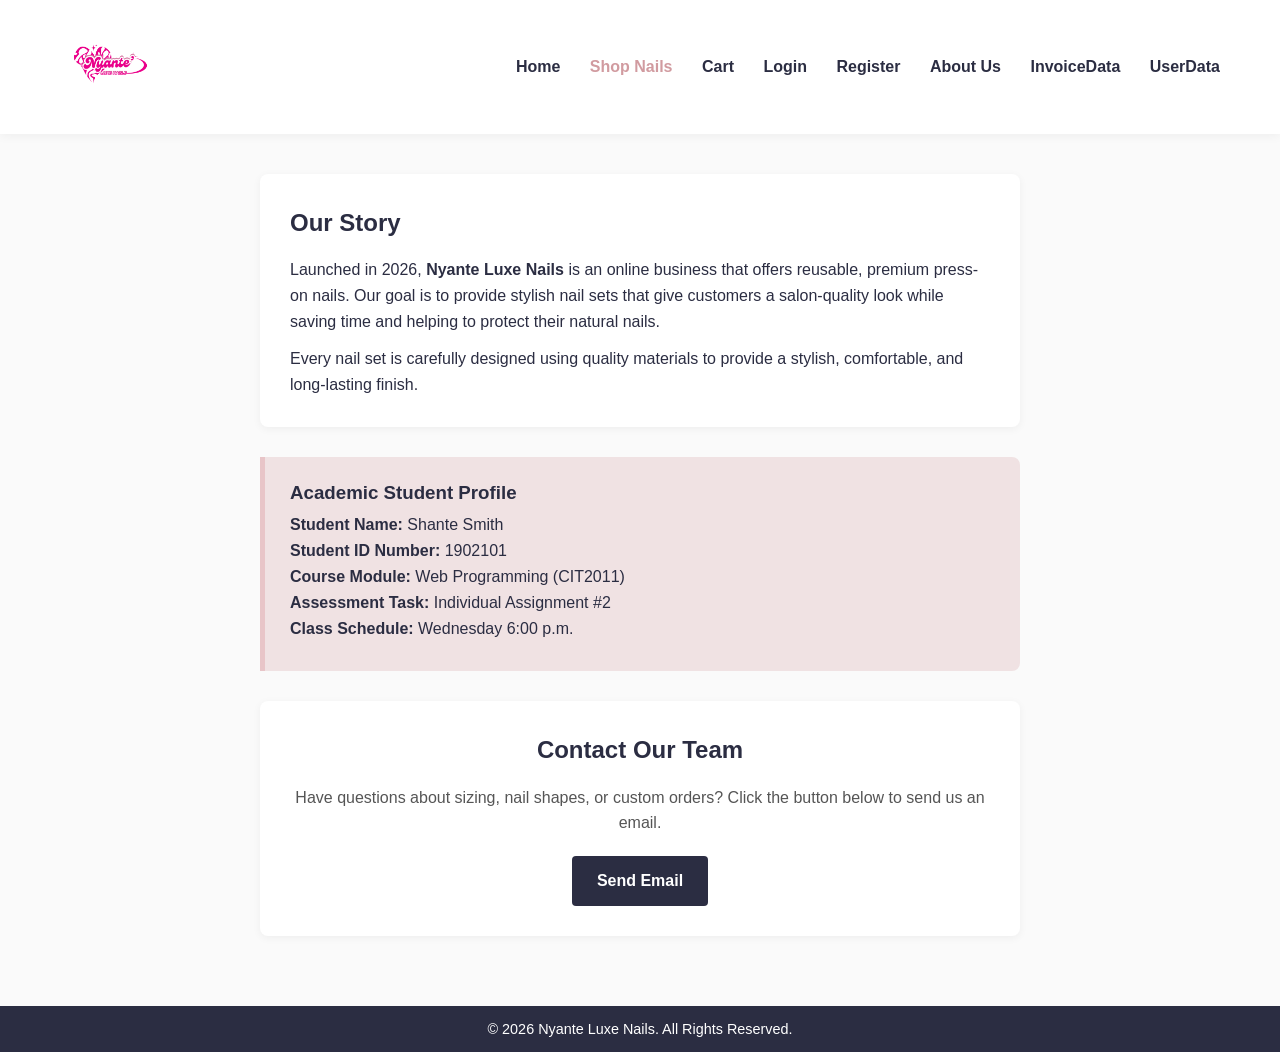
<file: about.html>
<!--
CIT2011 Group Project – Nyante Luxe Nails

Group Members:
- Shanté Smith      | ID: 1902101
- Romone Grant      | ID: 2405928
- Horace Bandoo     | ID: 2306043
- Bradley Adams     | ID: 2206964

File: about.html

Purpose:
This page provides information about Nyante Luxe Nails,
including the company's background, mission, products,
and other details to help customers learn more about
the business.
-->
<!DOCTYPE html>
<html lang="en">

<head>

    <!-- Basic webpage information -->
    <meta charset="UTF-8">
    <meta name="viewport" content="width=device-width, initial-scale=1.0">

    <!-- Page title -->
    <title>About Us | Nyante Luxe Nails</title>

    <!-- External CSS file -->
    <link rel="stylesheet" href="style.css">

</head>

<body>

    <!--  HEADER  -->
    <header>

        <div class="nav-container">

            <!-- Company logo -->
            <div class="logo-area">
                <a href="index.html">
                    <img src="images/Nyante Logo.png" alt="Nyante Luxe Nails Logo">
                </a>
            </div>

            <!-- Navigation menu -->
            <nav>
                <a href="index.html">Home</a>
                <a href="products.html" class="active">Shop Nails</a>
                <a href="cart.html">Cart</a>
                <a href="login.html">Login</a>
                <a href="registration.html">Register</a>
                <a href="about.html">About Us</a>
                <a href="invoicedata.html">InvoiceData</a>
                <a href="userdata.html">UserData</a>
            </nav>

        </div>

    </header>

    <!--MAIN CONTENT -->
    <main class="about-container">

        <!-- About the business -->
        <section class="story-section">

            <h2>Our Story</h2>

            <p style="margin-bottom: 12px;">
                Launched in 2026, <strong>Nyante Luxe Nails</strong> is an online business
                that offers reusable, premium press-on nails. Our goal is to provide
                stylish nail sets that give customers a salon-quality look while saving
                time and helping to protect their natural nails.
            </p>

            <p>
                Every nail set is carefully designed using quality materials to provide
                a stylish, comfortable, and long-lasting finish.
            </p>

        </section>

        <!-- Student information -->
        <section class="academic-card">

            <h3>Academic Student Profile</h3>

            <p style="margin: 8px 0;"><strong>Student Name:</strong> Shante Smith</p>

            <p style="margin: 8px 0;"><strong>Student ID Number:</strong> 1902101</p>

            <p style="margin: 8px 0;"><strong>Course Module:</strong> Web Programming (CIT2011)</p>

            <p style="margin: 8px 0;"><strong>Assessment Task:</strong> Individual Assignment #2</p>

            <p style="margin: 8px 0;"><strong>Class Schedule:</strong> Wednesday 6:00 p.m.</p>

        </section>

        <!-- Contact information -->
        <section class="story-section" style="text-align: center;">

            <h2>Contact Our Team</h2>

            <p style="margin-bottom: 20px; color: #555;">
                Have questions about sizing, nail shapes, or custom orders?
                Click the button below to send us an email.
            </p>

            <!-- Email link -->
            <a href="mailto:nyanteluxenails@gmail.com?subject=Nyante%20Luxe%20Nails%20Inquiry"
               class="contact-btn">
                Send Email
            </a>

        </section>

    </main>

    <!-- FOOTER  -->
    <footer>
        <p>&copy; 2026 Nyante Luxe Nails. All Rights Reserved.</p>
    </footer>

</body>

</html>
</file>
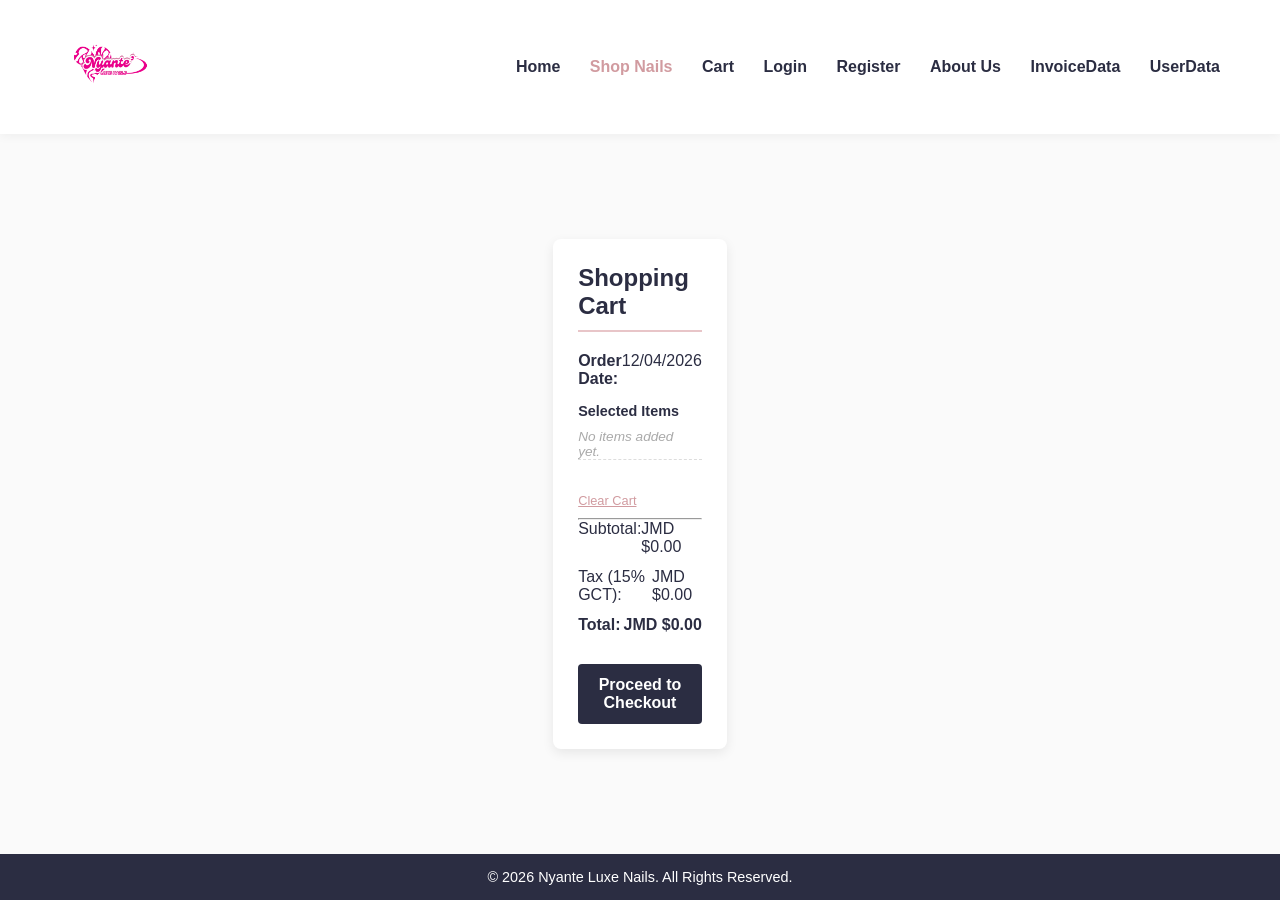
<file: cart.html>
<!-- CIT2011 Group Project – Nyante Luxe Nails

Group Members:
- Shanté Smith      | ID: 1902101
- Romone Grant      | ID: 2405928
- Horace Bandoo     | ID: 2306043
- Bradley Adams     | ID: 2206964

File: cart.html

Purpose:
This page displays the customer's shopping cart,
allowing users to review selected products, update
item quantities, remove items, view the order total,
and proceed to the checkout process.
-->
<!DOCTYPE html>
<html lang="en">

<head>
    <!-- Basic webpage information -->
    <meta charset="UTF-8">
    <meta name="viewport" content="width=device-width, initial-scale=1.0">

    <!-- Page title -->
    <title>Shop Collection | Nyante Luxe Nails</title>

    <!-- External CSS -->
    <link rel="stylesheet" href="style.css">
</head>

<body>

    <!-- HEADER  -->
    <header>

        <div class="nav-container">

            <!-- Company logo -->
            <div class="logo-area">
                <a href="index.html">
                    <img src="images/Nyante Logo.png" alt="Nyante Luxe Nails Logo">
                </a>
            </div>

            <!-- Navigation -->
            <nav>
                <a href="index.html">Home</a>
                <a href="products.html" class="active">Shop Nails</a>
                <a href="cart.html">Cart</a>
                <a href="login.html">Login</a>
                <a href="registration.html">Register</a>
                <a href="about.html">About Us</a>
                <a href="invoicedata.html">InvoiceData</a>
                <a href="userdata.html">UserData</a>
            </nav>

        </div>

    </header>
    <main class="products-container">

        <aside class="invoice-sidebar" style="max-width:700px; margin:auto;">

            <h2>Shopping Cart</h2>

            <div class="invoice-row">

                <span><strong>Order Date:</strong></span>

                <span id="invoice-date">--/--/----</span>

            </div>

            <p style="font-size:0.9rem;font-weight:bold;margin:15px 0 10px 0;">

                Selected Items

            </p>

            <div class="cart-items-list" id="cart-items-container">

                <div style="color:#999;font-style:italic;">

                    Your cart is empty.

                </div>

            </div>

            <br>

            <button class="clear-btn" onclick="clearCart()">

                Clear Cart

            </button>

            <hr>

            <div class="invoice-row">

                <span>Subtotal:</span>

                <span id="invoice-subtotal">JMD $0.00</span>

            </div>

            <div class="invoice-row">

                <span>Tax (15% GCT):</span>

                <span id="invoice-tax">JMD $0.00</span>

            </div>

            <div class="invoice-row">

                <strong>Total:</strong>

                <strong id="invoice-total">

                    JMD $0.00

                </strong>

            </div>

            <br>

            <button class="form-btn" onclick="sendOrderEmail()">

                Proceed to Checkout

            </button>

        </aside>

    </main>

    <!-- FOOTER -->

    <footer>

        <p>&copy; 2026 Nyante Luxe Nails. All Rights Reserved.</p>

    </footer>

    <script src="products.js"></script>

</body>

</html>
</file>
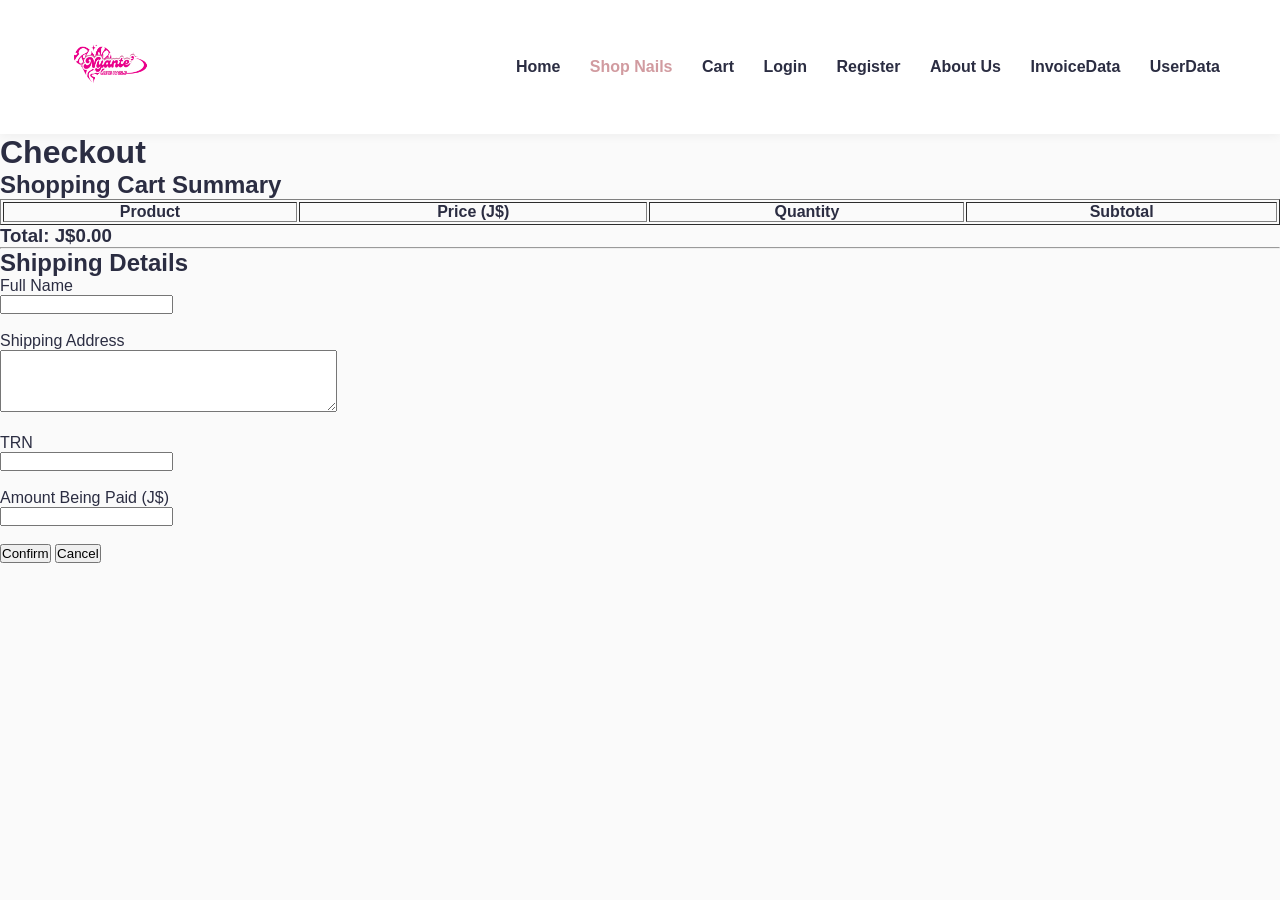
<file: checkout.html>
<!-- CIT2011 Group Project – Nyante Luxe Nails

Group Members:
- Shanté Smith      | ID: 1902101
- Romone Grant      | ID: 2405928
- Horace Bandoo     | ID: 2306043
- Bradley Adams     | ID: 2206964

File: checkout.html

Purpose:
This page allows customers to enter their billing and
shipping information, review their order details, and
confirm their purchase before generating the invoice.
-->
<!DOCTYPE html>
<html lang="en">

<head>
    <!-- Basic webpage information -->
    <meta charset="UTF-8">
    <meta name="viewport" content="width=device-width, initial-scale=1.0">

    <!-- Page title -->
    <title>Shop Collection | Nyante Luxe Nails</title>

    <!-- External CSS -->
    <link rel="stylesheet" href="style.css">
</head>

<body>

    <!-- HEADER  -->
    <header>

        <div class="nav-container">

            <!-- Company logo -->
            <div class="logo-area">
                <a href="index.html">
                    <img src="images/Nyante Logo.png" alt="Nyante Luxe Nails Logo">
                </a>
            </div>

            <!-- Navigation -->
            <nav>
                <a href="index.html">Home</a>
                <a href="products.html" class="active">Shop Nails</a>
                <a href="cart.html">Cart</a>
                <a href="login.html">Login</a>
                <a href="registration.html">Register</a>
                <a href="about.html">About Us</a>
                <a href="invoicedata.html">InvoiceData</a>
                <a href="userdata.html">UserData</a>
            </nav>

        </div>

    </header>
    <h1>Checkout</h1>

    <!-- Cart Summary -->
    <section>

        <h2>Shopping Cart Summary</h2>

        <table border="1" width="100%">

            <thead>

                <tr>
                    <th>Product</th>
                    <th>Price (J$)</th>
                    <th>Quantity</th>
                    <th>Subtotal</th>
                </tr>

            </thead>

            <tbody id="cartSummary">

            </tbody>

        </table>

        <h3>Total: J$<span id="totalCost">0.00</span></h3>

    </section>

    <hr>

    <!-- Shipping Information -->

    <section>

        <h2>Shipping Details</h2>

        <form id="checkoutForm">

            <label>Full Name</label><br>
            <input type="text" id="customerName" required><br><br>

            <label>Shipping Address</label><br>
            <textarea id="shippingAddress" rows="4" cols="40" required></textarea><br><br>

            <label>TRN</label><br>
            <input type="text" id="trn" required><br><br>

            <label>Amount Being Paid (J$)</label><br>
            <input type="number" id="amountPaid" required><br><br>

            <button type="button" onclick="confirmCheckout()">
                Confirm
            </button>

            <button type="button" onclick="cancelCheckout()">
                Cancel
            </button>

        </form>

    </section>

    <script src="checkout.js"></script>

</body>

</html>
</file>
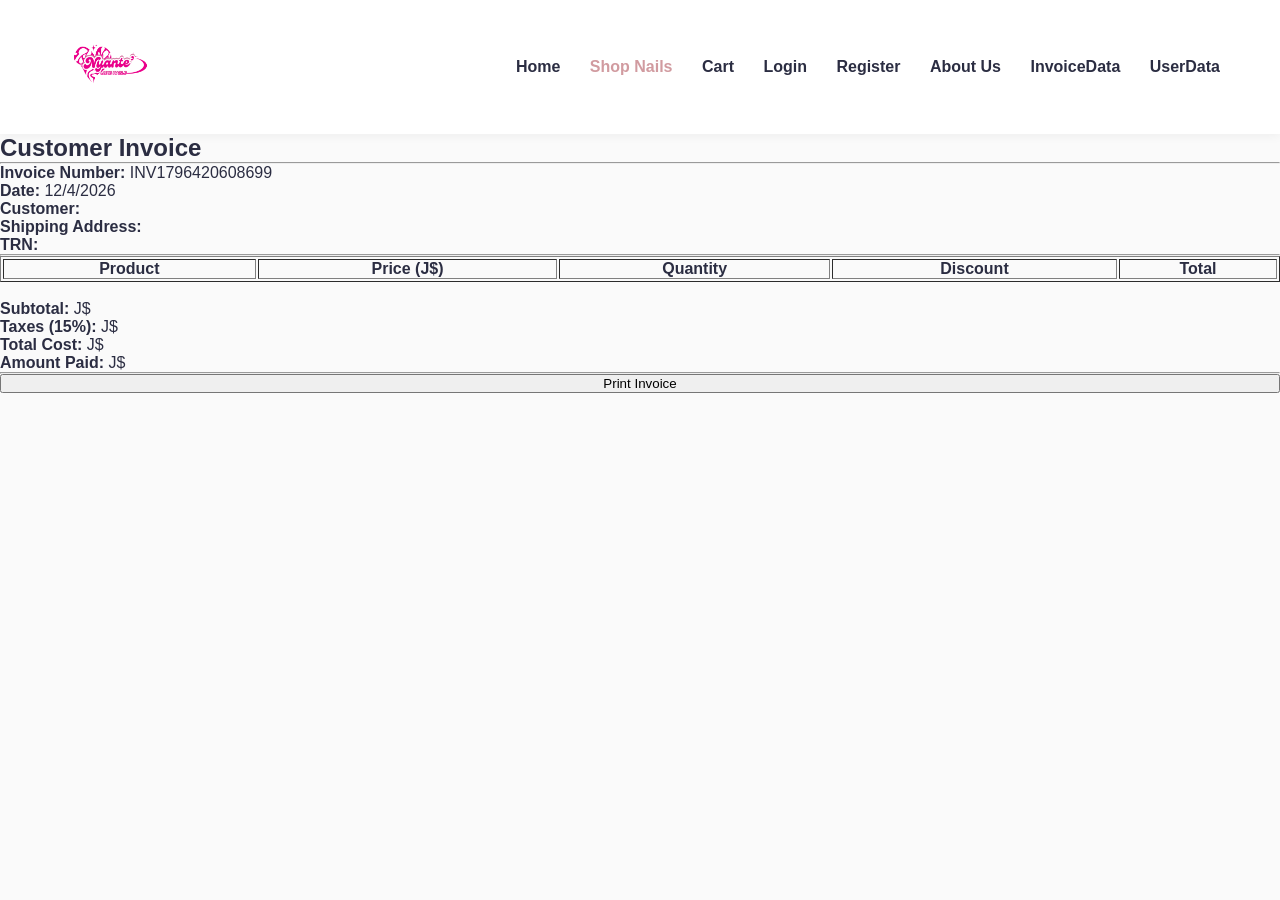
<file: invoice.html>
<!-- CIT2011 Group Project – Nyante Luxe Nails

Group Members:
- Shanté Smith      | ID: 1902101
- Romone Grant      | ID: 2405928
- Horace Bandoo     | ID: 2306043
- Bradley Adams     | ID: 2206964

File: invoice.html

Purpose:
This page displays the customer's invoice after a
successful purchase. It provides a summary of the
order, including purchased items, prices, taxes,
total amount, and customer information for record
keeping and confirmation.
-->
<!DOCTYPE html>
<html lang="en">

<head>
    <!-- Basic webpage information -->
    <meta charset="UTF-8">
    <meta name="viewport" content="width=device-width, initial-scale=1.0">

    <!-- Page title -->
    <title>Shop Collection | Nyante Luxe Nails</title>

    <!-- External CSS -->
    <link rel="stylesheet" href="style.css">
</head>

<body>

    <!-- HEADER  -->
    <header>

        <div class="nav-container">

            <!-- Company logo -->
            <div class="logo-area">
                <a href="index.html">
                    <img src="images/Nyante Logo.png" alt="Nyante Luxe Nails Logo">
                </a>
            </div>

            <!-- Navigation -->
            <nav>
                <a href="index.html">Home</a>
                <a href="products.html" class="active">Shop Nails</a>
                <a href="cart.html">Cart</a>
                <a href="login.html">Login</a>
                <a href="registration.html">Register</a>
                <a href="about.html">About Us</a>
                <a href="invoicedata.html">InvoiceData</a>
                <a href="userdata.html">UserData</a>

        </div>

    </header>
    <h2>Customer Invoice</h2>

    <hr>

    <p><strong>Invoice Number:</strong> <span id="invoiceNumber"></span></p>

    <p><strong>Date:</strong> <span id="invoiceDate"></span></p>

    <p><strong>Customer:</strong> <span id="customerName"></span></p>

    <p><strong>Shipping Address:</strong> <span id="shippingAddress"></span></p>

    <p><strong>TRN:</strong> <span id="trn"></span></p>

    <hr>

    <table border="1" width="100%">

        <thead>

            <tr>
                <th>Product</th>
                <th>Price (J$)</th>
                <th>Quantity</th>
                <th>Discount</th>
                <th>Total</th>
            </tr>

        </thead>

        <tbody id="invoiceItems">

        </tbody>

    </table>

    <br>

    <p><strong>Subtotal:</strong> J$<span id="subtotal"></span></p>

    <p><strong>Taxes (15%):</strong> J$<span id="tax"></span></p>

    <p><strong>Total Cost:</strong> J$<span id="totalCost"></span></p>

    <p><strong>Amount Paid:</strong> J$<span id="amountPaid"></span></p>

    <hr>

    <h3 id="message"></h3>

    <button onclick="window.print()">Print Invoice</button>
</body>
<script src="invoice.js"></script>

</html>
</file>
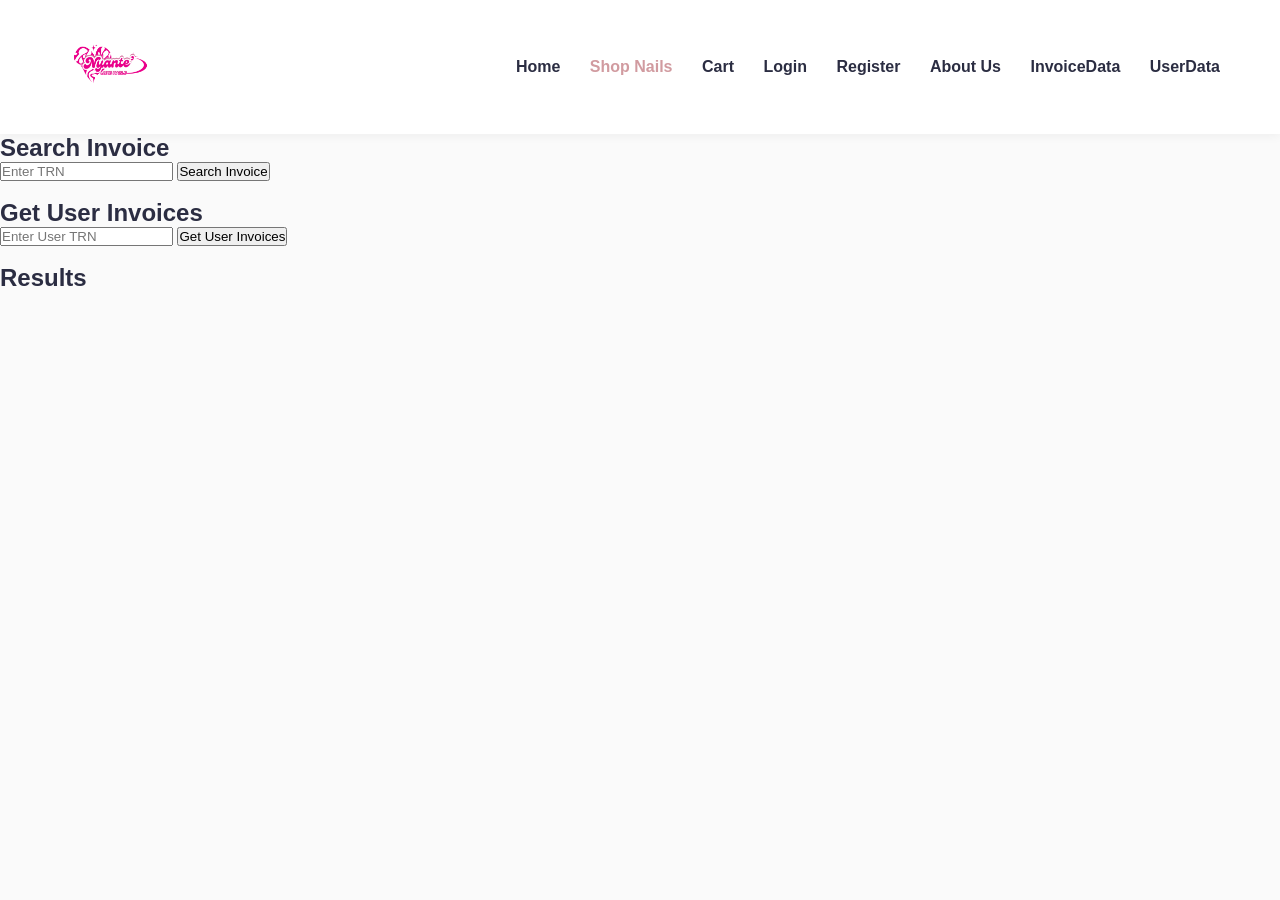
<file: invoicedata.html>
<!--
CIT2011 Group Project – Nyante Luxe Nails

Group Members:
- Shanté Smith      | ID: 1902101
- Romone Grant      | ID: 2405928
- Horace Bandoo     | ID: 2306043
- Bradley Adams     | ID: 2206964

File: invoicedata.html

Purpose:
This page allows users or administrators to search
for and view stored invoice records. It retrieves
invoice information from Local Storage and displays
the details of previous customer transactions.
-->
<!DOCTYPE html>
<html lang="en">

<head>

    <meta charset="UTF-8">

    <meta name="viewport"
          content="width=device-width, initial-scale=1.0">

    <title>Register | Nyante Luxe Nails</title>

    <link rel="stylesheet" href="style.css">

</head>

<body>

    <!-- HEADER -->

    <header>

        <div class="nav-container">

            <div class="logo-area">

                <a href="index.html">

                    <img src="images/Nyante Logo.png"
                         alt="Nyante Luxe Nails Logo">

                </a>

            </div>

            <nav>

                <a href="index.html">Home</a>
                <a href="products.html" class="active">Shop Nails</a>
                <a href="cart.html">Cart</a>
                <a href="login.html">Login</a>
                <a href="registration.html">Register</a>
                <a href="about.html">About Us</a>
                <a href="invoicedata.html">InvoiceData</a>
                <a href="userdata.html">UserData</a>
            </nav>

        </div>

    </header>
    <main>
        <h2>Search Invoice</h2>
        <input type="text" id="searchTRN" placeholder="Enter TRN">

        <button onclick="showInvoices()">
            Search Invoice
        </button>
        <br><br>
        <h2>Get User Invoices</h2>

        <input type="text" id="userTRN" placeholder="Enter User TRN">

        <button onclick="getUserInvoices()">
            Get User Invoices
        </button>

        <br><br>
        <h2>Results</h2>
        <div id="invoiceResults">

        </div>
    </main>
    <script src="invoicedata.js"></script>
</body>
</html>
</file>
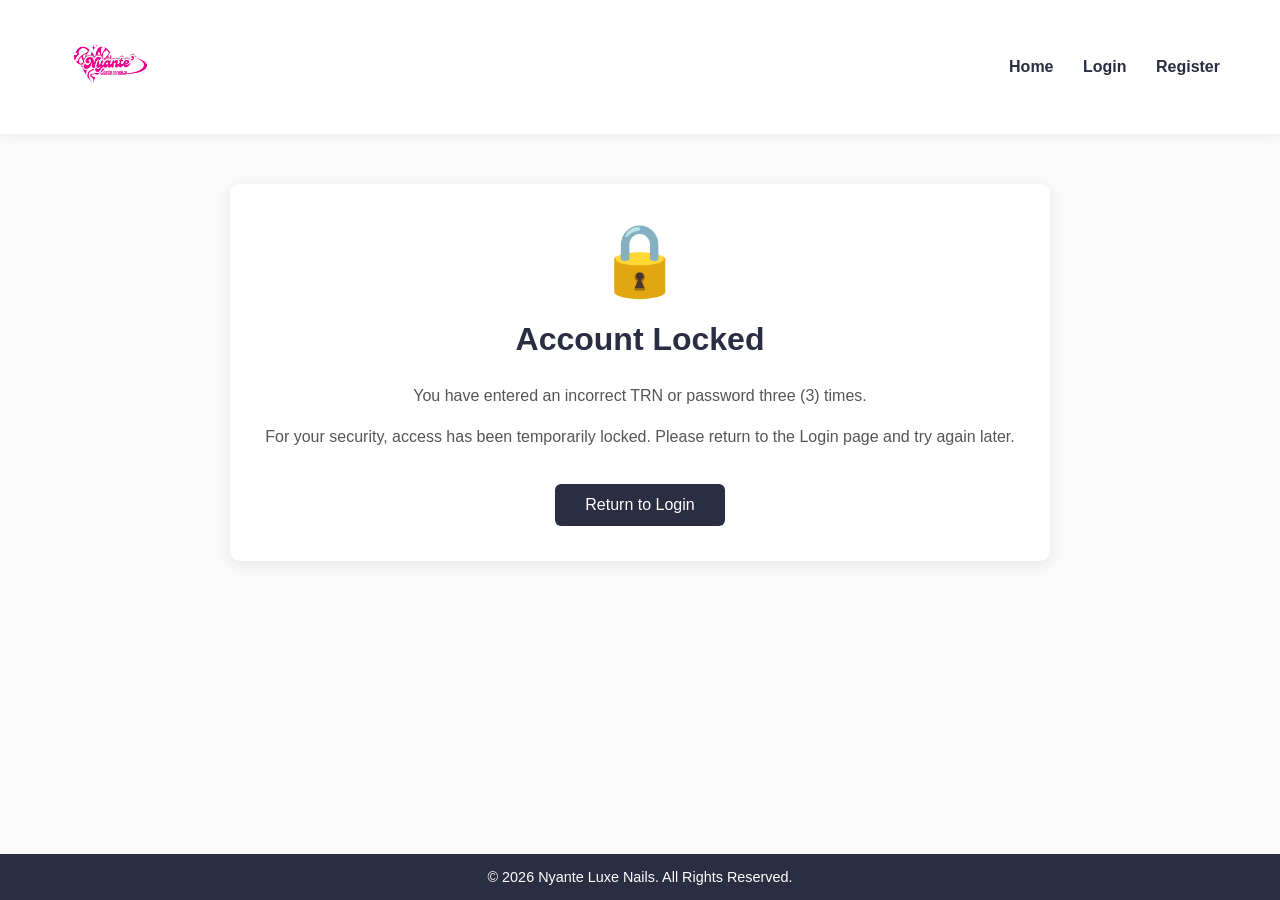
<file: locked.html>
<!--
CIT2011 Group Project – Nyante Luxe Nails

Group Members:
- Shanté Smith      | ID: 1902101
- Romone Grant      | ID: 2405928
- Horace Bandoo     | ID: 2306043
- Bradley Adams     | ID: 2206964

File: locked.html

Purpose:
This page informs users that their account has been
temporarily locked after multiple unsuccessful login
attempts. It helps protect user accounts by preventing
unauthorized access.
-->
<!DOCTYPE html>
<html lang="en">
<head>
    <meta charset="UTF-8">
    <meta name="viewport" content="width=device-width, initial-scale=1.0">
    <title>Account Locked | Nyante Luxe Nails</title>
    <link rel="stylesheet" href="style.css">
</head>

<body>

<header>

<div class="nav-container">

<div class="logo-area">
<a href="index.html">
<img src="images/Nyante Logo.png" alt="Nyante Luxe Nails Logo">
</a>
</div>

<nav>
<a href="index.html">Home</a>
<a href="login.html">Login</a>
<a href="registration.html">Register</a>
</nav>

</div>

</header>

<main class="locked-container">

<div class="locked-icon">
🔒
</div>

<h1>Account Locked</h1>

<p>
You have entered an incorrect TRN or password three (3) times.
</p>

<p>
For your security, access has been temporarily locked.
Please return to the Login page and try again later.
</p>

<a href="login.html" class="locked-btn">
Return to Login
</a>

</main>

<footer>
<p>&copy; 2026 Nyante Luxe Nails. All Rights Reserved.</p>
</footer>

</body>
</html>
</file>
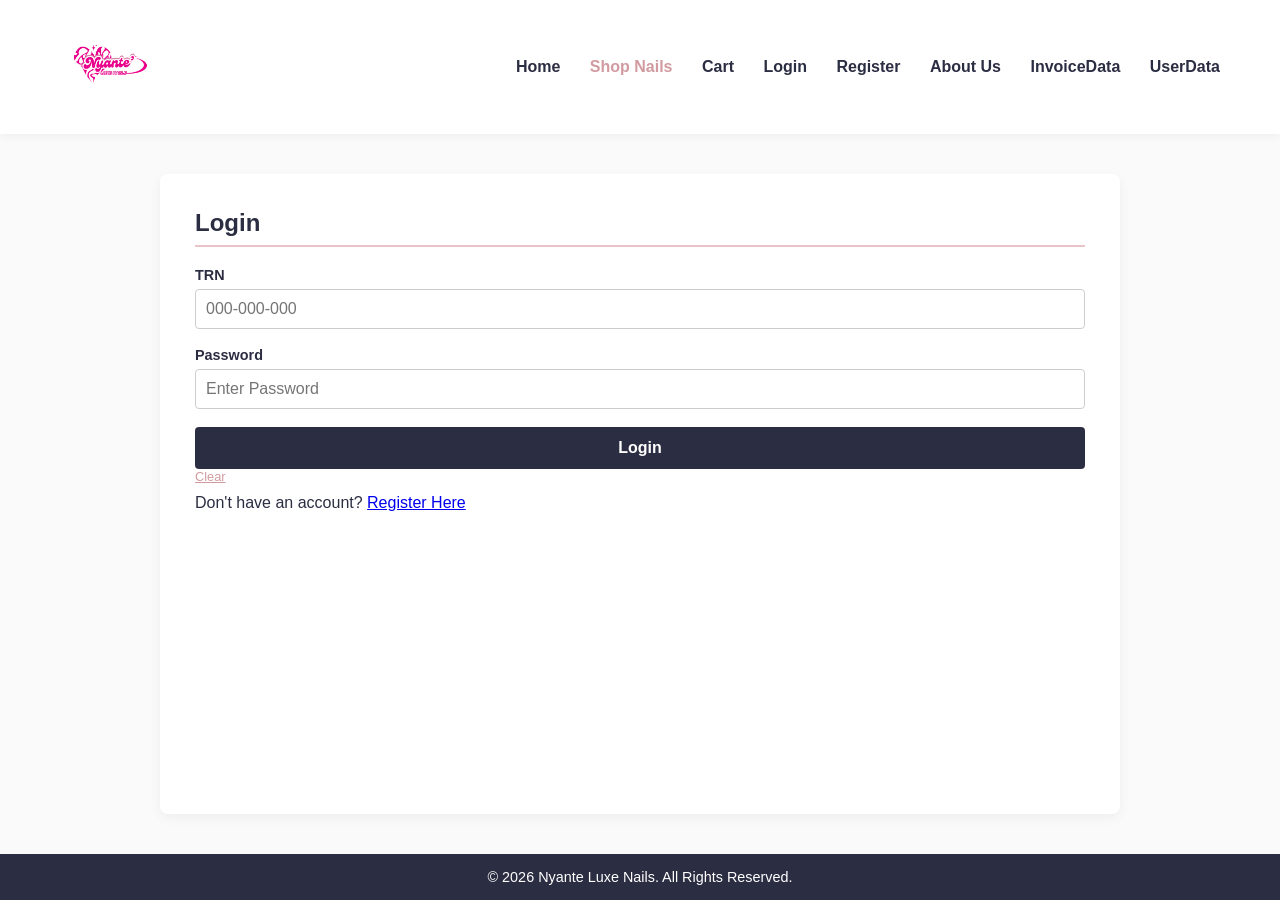
<file: login.html>
<!--
CIT2011 Group Project – Nyante Luxe Nails

Group Members:
- Shanté Smith      | ID: 1902101
- Romone Grant      | ID: 2405928
- Horace Bandoo     | ID: 2306043
- Bradley Adams     | ID: 2206964

File: login.html

Purpose:
This page allows registered users to log in to the
Nyante Luxe Nails website by entering their credentials.
It validates user information, grants access to the
website upon successful authentication, and restricts
access after multiple unsuccessful login attempts.
-->
<!DOCTYPE html>
<html lang="en">

<head>

    <meta charset="UTF-8">

    <meta name="viewport"
          content="width=device-width, initial-scale=1.0">

    <title>Login | Nyante Luxe Nails</title>

    <link rel="stylesheet" href="style.css">

</head>

<body>

    <!-- HEADER -->
    <header>

        <div class="nav-container">

            <div class="logo-area">

                <a href="index.html">

                    <img src="images/Nyante Logo.png"
                         alt="Nyante Luxe Nails Logo">

                </a>

            </div>

            <nav>

               <a href="index.html">Home</a>
                <a href="products.html" class="active">Shop Nails</a>
                <a href="cart.html">Cart</a>
                <a href="login.html">Login</a>
                <a href="registration.html">Register</a>
                <a href="about.html">About Us</a>
                <a href="invoicedata.html">InvoiceData</a>
                <a href="userdata.html">UserData</a>
            </nav>

        </div>

    </header>

    <!-- LOGIN FORM -->

    <main class="auth-container">

        <div class="auth-box">

            <h2>Login</h2>

            <p id="login-message"></p>

            <form id="login-form"
                  onsubmit="loginUser(event)">

                <div class="form-group">

                    <label for="login-trn">
                        TRN
                    </label>

                    <input
                        type="text"
                        id="login-trn"
                        placeholder="000-000-000"
                        maxlength="11"
                        pattern="[0-9]{3}-[0-9]{3}-[0-9]{3}"
                        required>

                </div>

                <div class="form-group">

                    <label for="login-password">
                        Password
                    </label>

                    <input
                        type="password"
                        id="login-password"
                        placeholder="Enter Password"
                        required>

                </div>

                <button
                    type="submit"
                    class="form-btn">

                    Login

                </button>

                <button
                    type="reset"
                    class="clear-btn">

                    Clear

                </button>

            </form>

            <p class="switch-page">

                Don't have an account?

                <a href="registration.html">

                    Register Here

                </a>

            </p>

        </div>

    </main>

    <!-- FOOTER -->

    <footer>

        <p>

            &copy; 2026 Nyante Luxe Nails.
            All Rights Reserved.

        </p>

    </footer>

    <script src="auth.js"></script>

</body>

</html>
</file>
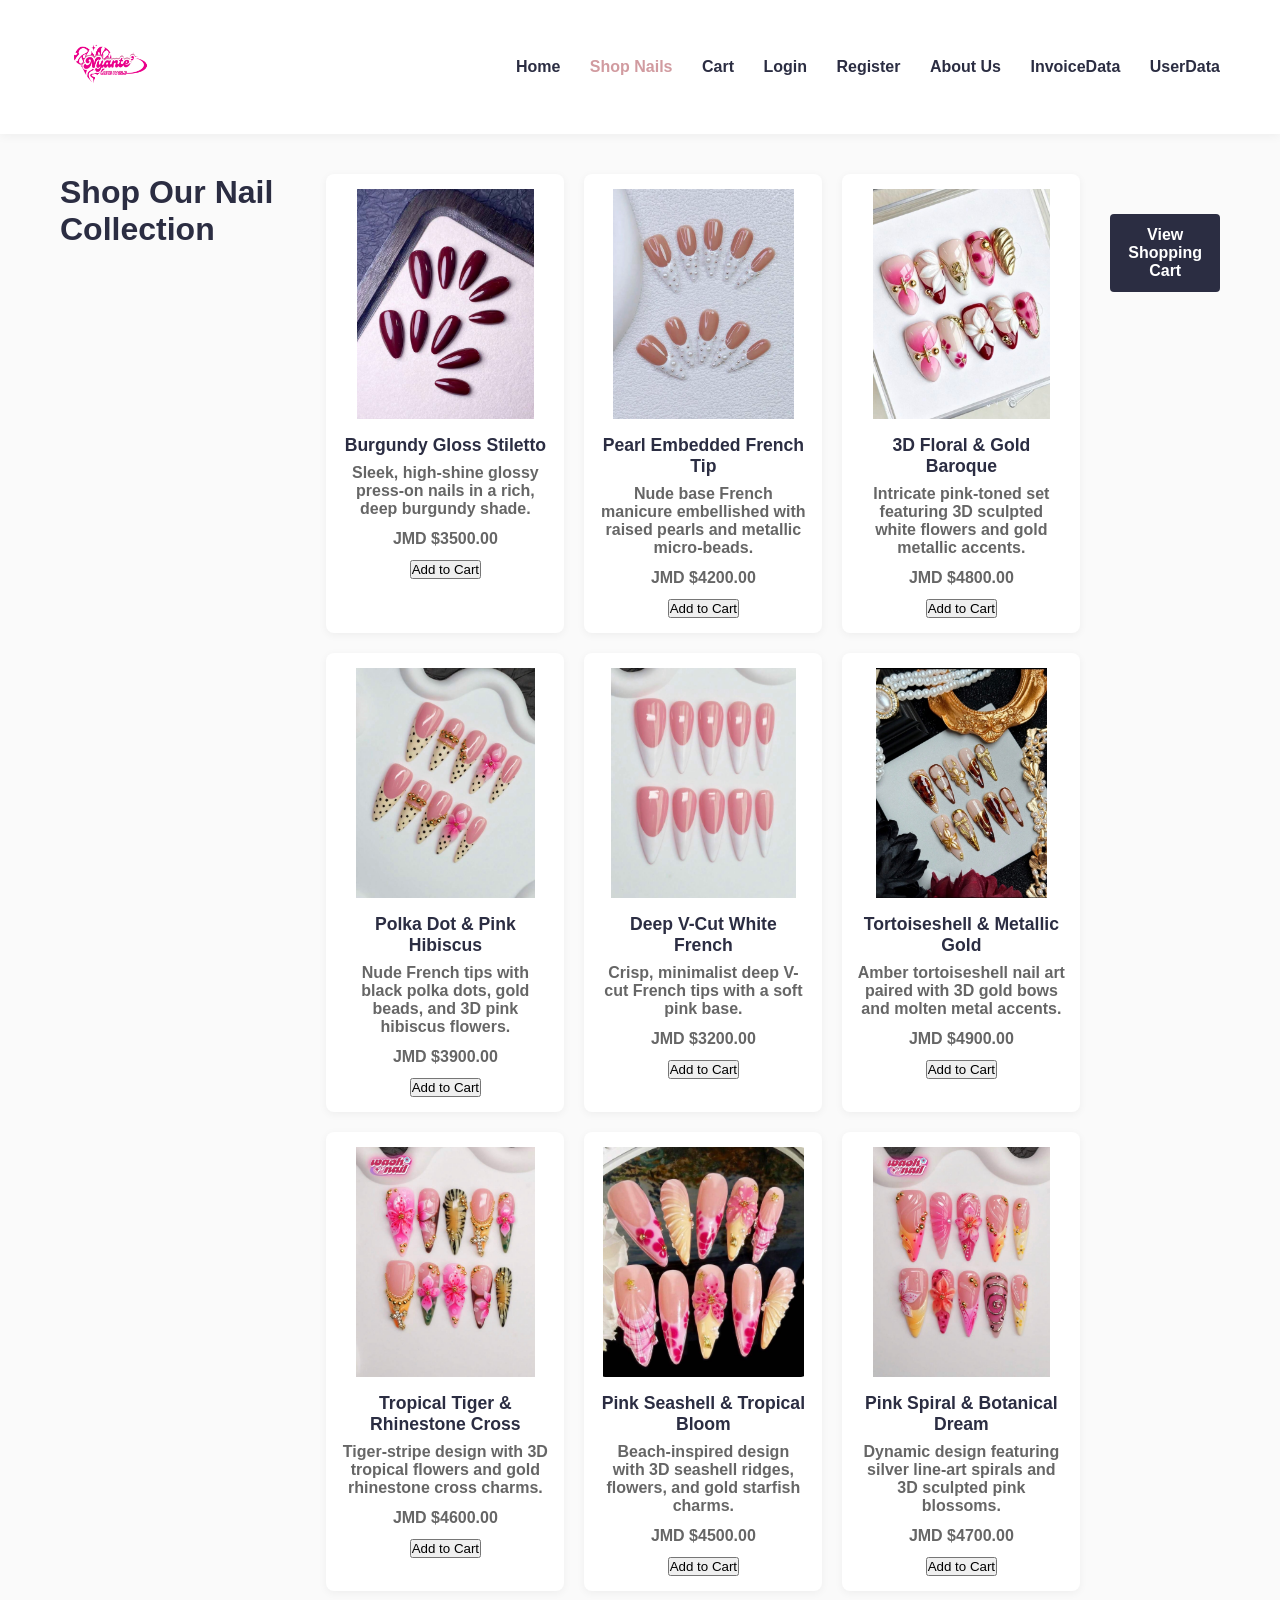
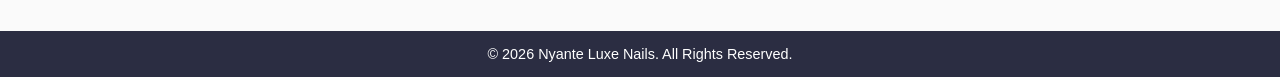
<file: products.html>
<!--
CIT2011 Group Project – Nyante Luxe Nails

Group Members:
- Shanté Smith      | ID: 1902101
- Romone Grant      | ID: 2405928
- Horace Bandoo     | ID: 2306043
- Bradley Adams     | ID: 2206964

File: products.html

Purpose:
This page displays the products available for purchase
at Nyante Luxe Nails. It allows customers to browse the
product catalogue, view product details, and add items
to their shopping cart.

-->
<!DOCTYPE html>
<html lang="en">

<head>
    <!-- Basic webpage information -->
    <meta charset="UTF-8">
    <meta name="viewport" content="width=device-width, initial-scale=1.0">

    <!-- Page title -->
    <title>Shop Collection | Nyante Luxe Nails</title>

    <!-- External CSS -->
    <link rel="stylesheet" href="style.css">
</head>

<body>

    <!-- HEADER  -->
    <header>

        <div class="nav-container">

            <!-- Company logo -->
            <div class="logo-area">
                <a href="index.html">
                    <img src="images/Nyante Logo.png" alt="Nyante Luxe Nails Logo">
                </a>
            </div>

            <!-- Navigation -->
            <nav>
                <a href="index.html">Home</a>
                <a href="products.html" class="active">Shop Nails</a>
                <a href="cart.html">Cart</a>
                <a href="login.html">Login</a>
                <a href="registration.html">Register</a>
                <a href="about.html">About Us</a>
                <a href="invoicedata.html">InvoiceData</a>
                <a href="userdata.html">UserData</a>
            </nav>

        </div>

    </header>

    <!-- MAIN CONTENT  -->
     <main class="products-container">

        <h1>Shop Our Nail Collection</h1>

        <!-- Products generated by JavaScript -->
        <section class="product-grid" id="product-grid">

        </section>

        <div style="text-align:center; margin-top:40px;">

            <a href="cart.html">

                <button class="form-btn">
                    View Shopping Cart
                </button>

            </a>

        </div>

    </main>

    <!-- FOOTER -->

    <footer>

        <p>&copy; 2026 Nyante Luxe Nails. All Rights Reserved.</p>

    </footer>

    <script src="products.js"></script>

</body>

</html>
</file>
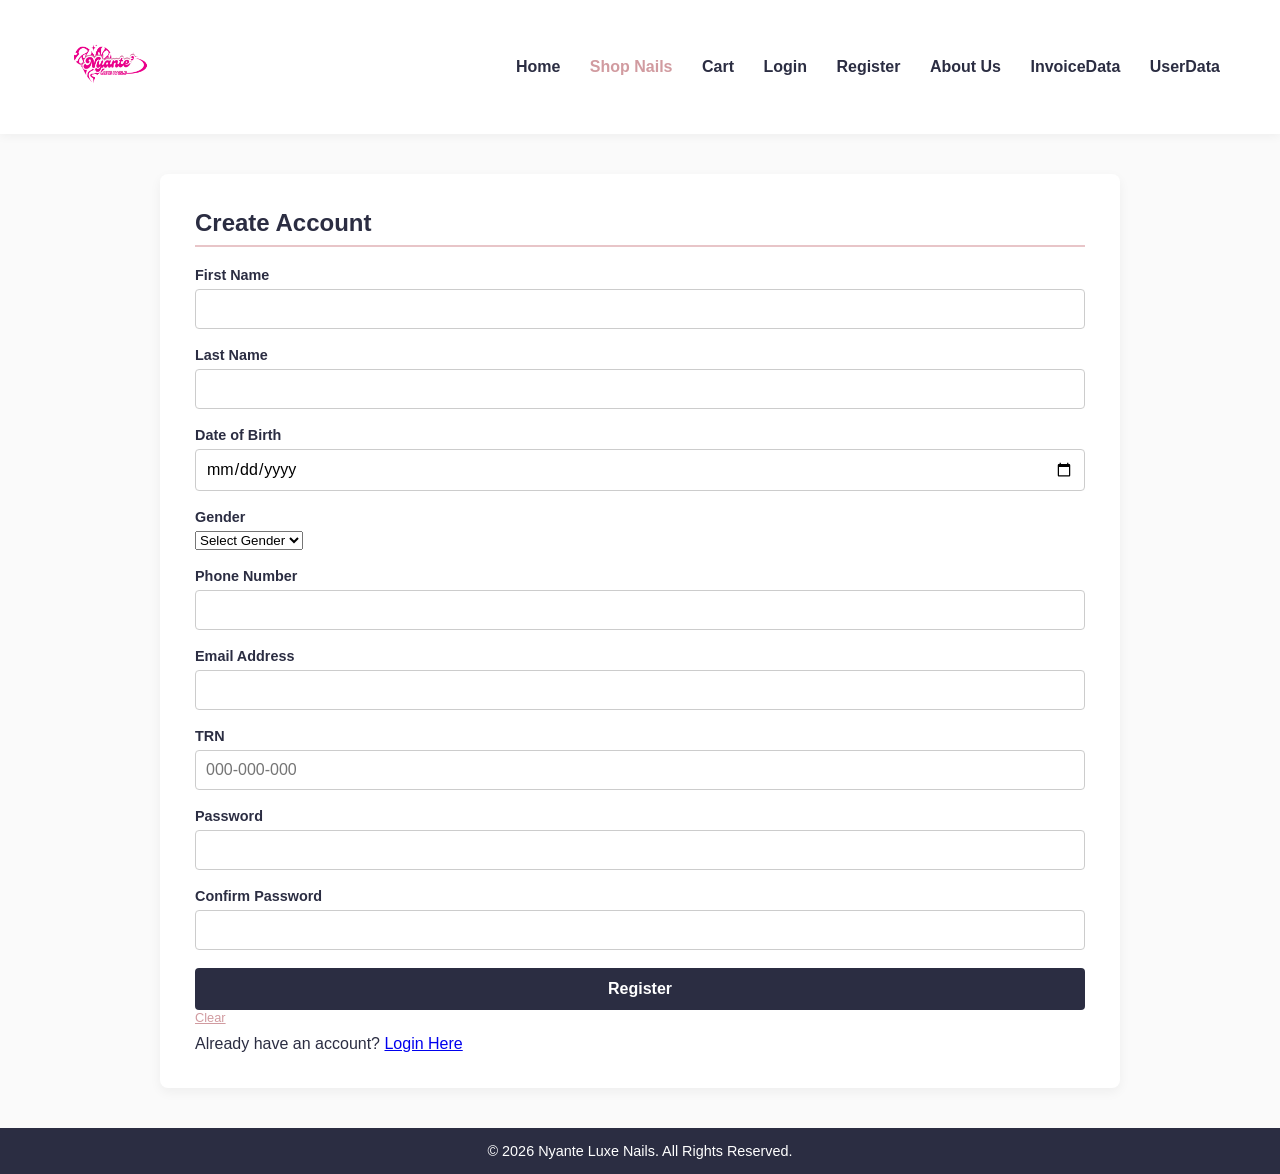
<file: registration.html>
<!--
CIT2011 Group Project – Nyante Luxe Nails

Group Members:
- Shanté Smith      | ID: 1902101
- Romone Grant      | ID: 2405928
- Horace Bandoo     | ID: 2306043
- Bradley Adams     | ID: 2206964

File: registration.html

Purpose:
This page allows new users to create an account by
entering their personal information. It validates the
user's input, stores the registration details in Local
Storage, and enables users to access the website after
successful registration.
-->
<!DOCTYPE html>
<html lang="en">

<head>

    <meta charset="UTF-8">

    <meta name="viewport"
          content="width=device-width, initial-scale=1.0">

    <title>Register | Nyante Luxe Nails</title>

    <link rel="stylesheet" href="style.css">

</head>

<body>

    <!-- HEADER -->

    <header>

        <div class="nav-container">

            <div class="logo-area">

                <a href="index.html">

                    <img src="images/Nyante Logo.png"
                         alt="Nyante Luxe Nails Logo">

                </a>

            </div>

            <nav>

                <a href="index.html">Home</a>
                <a href="products.html" class="active">Shop Nails</a>
                <a href="cart.html">Cart</a>
                <a href="login.html">Login</a>
                <a href="registration.html">Register</a>
                <a href="about.html">About Us</a>
                <a href="invoicedata.html">InvoiceData</a>
                <a href="userdata.html">UserData</a>
            </nav>

        </div>

    </header>

    <!-- REGISTRATION FORM -->

    <main class="auth-container">

        <div class="auth-box">

            <h2>Create Account</h2>

            <p id="registration-message"></p>

            <form id="registration-form"
                  onsubmit="registerUser(event)">

                <div class="form-group">

                    <label for="first-name">

                        First Name

                    </label>

                    <input
                        type="text"
                        id="first-name"
                        required>

                </div>

                <div class="form-group">

                    <label for="last-name">

                        Last Name

                    </label>

                    <input
                        type="text"
                        id="last-name"
                        required>

                </div>

                <div class="form-group">

                    <label for="date-of-birth">

                        Date of Birth

                    </label>

                    <input
                        type="date"
                        id="date-of-birth"
                        required>

                </div>

                <div class="form-group">

                    <label for="gender">

                        Gender

                    </label>

                    <select id="gender" required>

                        <option value="">

                            Select Gender

                        </option>

                        <option value="Female">

                            Female

                        </option>

                        <option value="Male">

                            Male

                        </option>

                        <option value="Other">

                            Other

                        </option>

                    </select>

                </div>

                <div class="form-group">

                    <label for="phone-number">

                        Phone Number

                    </label>

                    <input
                        type="tel"
                        id="phone-number"
                        required>

                </div>

                <div class="form-group">

                    <label for="email-address">

                        Email Address

                    </label>

                    <input
                        type="email"
                        id="email-address"
                        required>

                </div>

                <div class="form-group">

                    <label for="registration-trn">

                        TRN

                    </label>

                    <input
                        type="text"
                        id="registration-trn"
                        placeholder="000-000-000"
                        maxlength="11"
                        required>

                </div>

                <div class="form-group">

                    <label for="registration-password">

                        Password

                    </label>

                    <input
                        type="password"
                        id="registration-password"
                        minlength="8"
                        required>

                </div>

                <div class="form-group">

                    <label for="confirm-password">

                        Confirm Password

                    </label>

                    <input
                        type="password"
                        id="confirm-password"
                        minlength="8"
                        required>

                </div>

                <button
                    type="submit"
                    class="form-btn">

                    Register

                </button>

                <button
                    type="reset"
                    class="clear-btn">

                    Clear

                </button>

            </form>

            <p class="switch-page">

                Already have an account?

                <a href="login.html">

                    Login Here

                </a>

            </p>

        </div>

    </main>

    <!-- FOOTER -->

    <footer>

        <p>

            &copy; 2026 Nyante Luxe Nails.
            All Rights Reserved.

        </p>

    </footer>

    <script src="auth.js"></script>

</body>

</html>
</file>
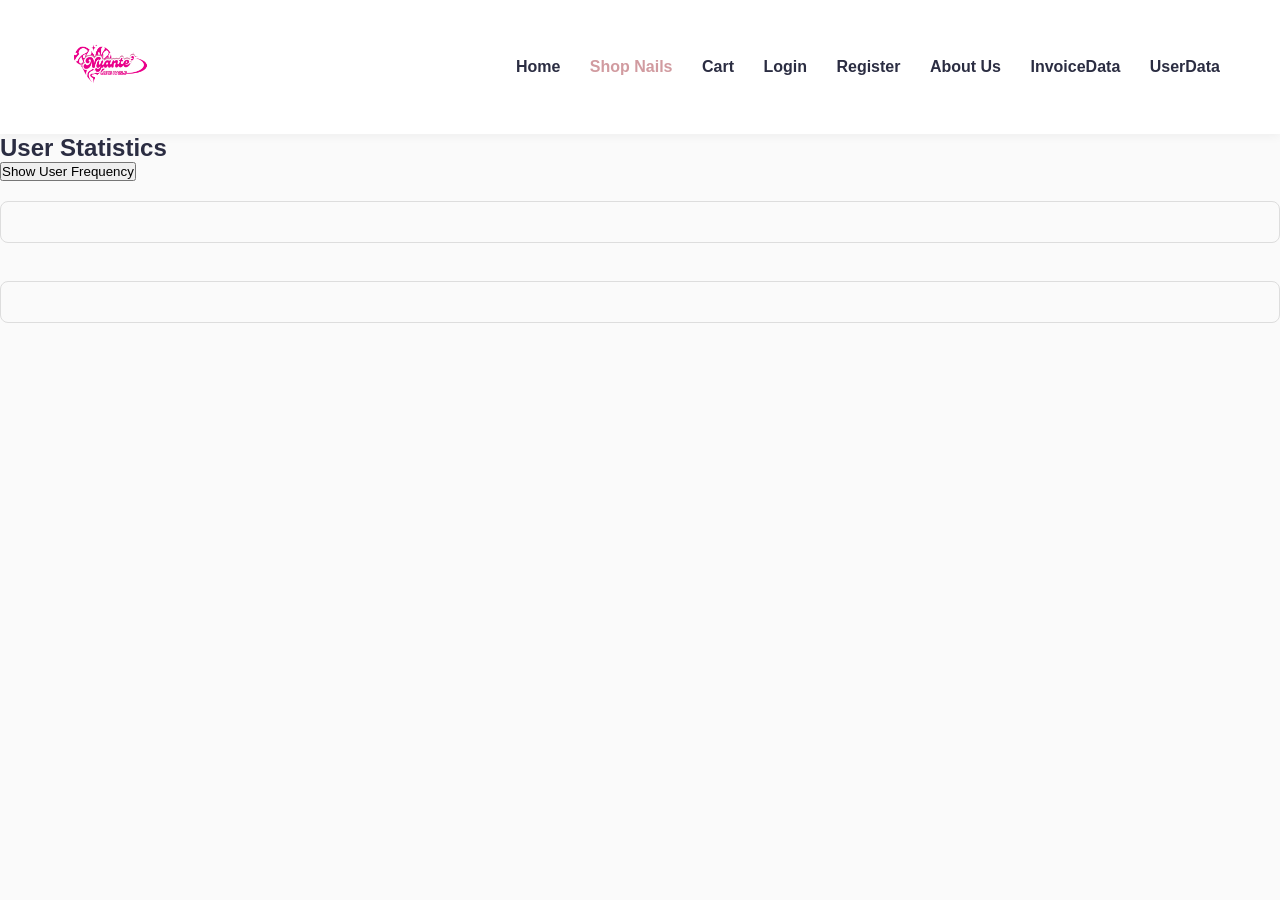
<file: userdata.html>
<!--
CIT2011 Group Project – Nyante Luxe Nails

Group Members:
- Shanté Smith      | ID: 1902101
- Romone Grant      | ID: 2405928
- Horace Bandoo     | ID: 2306043
- Bradley Adams     | ID: 2206964

File: userdata.html

Purpose:
This page displays registered user information and
provides a summary of user statistics, including
gender and age group frequencies. It retrieves user
data from Local Storage for administrative purposes.
-->
<!DOCTYPE html>
<html lang="en">

<head>

    <meta charset="UTF-8">

    <meta name="viewport"
          content="width=device-width, initial-scale=1.0">

    <title>Register | Nyante Luxe Nails</title>

    <link rel="stylesheet" href="style.css">

</head>

<body>

    <!-- HEADER -->

    <header>

        <div class="nav-container">

            <div class="logo-area">

                <a href="index.html">

                    <img src="images/Nyante Logo.png"
                         alt="Nyante Luxe Nails Logo">

                </a>

            </div>

            <nav>

                <a href="index.html">Home</a>
                <a href="products.html" class="active">Shop Nails</a>
                <a href="cart.html">Cart</a>
                <a href="login.html">Login</a>
                <a href="registration.html">Register</a>
                <a href="about.html">About Us</a>
                <a href="invoicedata.html">InvoiceData</a>
                <a href="userdata.html">UserData</a>
            </nav>

        </div>

    </header>
    <main>

    <h2>User Statistics</h2>

    <button onclick="showUserFrequency()">
        Show User Frequency
    </button>

    <div id="genderResults"></div>

    <br>

    <div id="ageResults"></div>

    </main>

<script src="userdata.js"></script>

</body>

</html>
</file>
<file: style.css>
/* CIT2011 Group Project – Nyante Luxe Nails

Group Members:
- Shanté Smith      | ID: 1902101
- Romone Grant      | ID: 2405928
- Horace Bandoo     | ID: 2306043
- Bradley Adams     | ID: 2206964

File: style.css

Purpose:
This stylesheet defines the visual appearance of the
Nyante Luxe Nails website. It controls the layout,
colours, typography, spacing, navigation, forms,
buttons, product displays, shopping cart, invoice,
and responsive design to provide a consistent and
user-friendly experience across all webpages.
*/

/* --- Reset & Variables --- */
* {
    margin: 0;
    padding: 0;
    box-sizing: border-box;
    font-family: 'Segoe UI', Tahoma, Geneva, Verdana, sans-serif;
}

:root {
    --primary-pink: #E8C5C8;
    --dark-charcoal: #2B2D42;
    --light-bg: #FAFAFA;
    --white: #FFFFFF;
}

body {
    background-color: var(--light-bg);
    color: var(--dark-charcoal);
    min-height: 100vh;
    display: flex;
    flex-direction: column;
}

/* --- Global Navigation Bar --- */
header {
    background-color: var(--white);
    box-shadow: 0 2px 10px rgba(0,0,0,0.05);
    position: sticky;
    top: 0;
    z-index: 1000;
}

.nav-container {
    max-width: 1200px;
    margin: 0 auto;
    display: flex;
    justify-content: space-between;
    align-items: center;
    padding: 15px 20px;
}

.logo-area img {
    height: 100px; /* Adjust based on your logo shape */
    object-fit: contain;
}

nav a {
    text-decoration: none;
    color: var(--dark-charcoal);
    font-weight: 600;
    margin-left: 25px;
    transition: color 0.3s;
}

nav a:hover, nav a.active {
    color: #d19ba0; /* A slightly deeper pink for contrast on hover */
}

/* --- Global Footer --- */
footer {
    background-color: var(--dark-charcoal);
    color: var(--white);
    text-align: center;
    padding: 15px;
    margin-top: auto;
    font-size: 0.9rem;
}

/* --- Home Page Specific Hero Layout --- */
.hero-section {
    flex: 1;
    background: linear-gradient(rgba(43, 45, 66, 0.6), rgba(43, 45, 66, 0.7)), 
                url('images/nail-set1.jpg') center/cover no-repeat;
    display: flex;
    justify-content: center;
    align-items: center;
    text-align: center;
    padding: 20px;
}

.hero-content {
    background: rgba(255, 255, 255, 0.95);
    padding: 40px 60px;
    border-radius: 8px;
    max-width: 600px;
    box-shadow: 0 4px 20px rgba(0,0,0,0.2);
}

.hero-content h1 {
    font-size: 2.5rem;
    margin-bottom: 15px;
    letter-spacing: 1px;
}

.hero-content p {
    font-size: 1.1rem;
    margin-bottom: 25px;
    color: #555;
}

.cta-btn {
    display: inline-block;
    background-color: var(--dark-charcoal);
    color: var(--white);
    padding: 12px 30px;
    text-decoration: none;
    font-weight: bold;
    border-radius: 4px;
    transition: background 0.3s, transform 0.2s;
}

.cta-btn:hover {
    background-color: var(--primary-pink);
    color: var(--dark-charcoal);
    transform: translateY(-2px);
}

/* --- Products Layout (Split 65% / 35%) --- */
.products-container {
    max-width: 1200px;
    margin: 40px auto;
    padding: 0 20px;
    display: flex;
    gap: 30px;
    flex: 1;
}

.product-grid {
    flex: 0 0 65%;
    display: grid;
    grid-template-columns: repeat(auto-fill, minmax(220px, 1fr));
    gap: 20px;
}

.product-card {
    background: var(--white);
    border-radius: 8px;
    padding: 15px;
    text-align: center;
    box-shadow: 0 2px 8px rgba(0,0,0,0.05);
}

.product-card img {
    width: 100%;
    height: 230px;            /* Set the image height */
    object-fit: contain;      /* Display the full image */
    background-color: #fff;   /* Background colour for the image */
    border-radius: 6px;
    margin-bottom: 12px;
}

.product-card h3 {
    margin-bottom: 8px;
    font-size: 1.1rem;
}

.product-card p {
    color: #666;
    font-weight: bold;
    margin-bottom: 12px;
}
/*  PRODUCTS PAGE STYLES  */

/* Display selected products inside the order summary */
.cart-items-list {
    max-height: 150px;
    overflow-y: auto;
    margin-bottom: 15px;
    padding-right: 5px;
    border-bottom: 1px dashed #ddd;
}

/* Display each selected product */
.cart-item-row {
    display: flex;
    justify-content: space-between;
    font-size: 0.85rem;
    color: #555;
    margin-bottom: 6px;
}

/* Style the Clear All Items button */
.clear-btn {
    background: none;
    border: none;
    color: #d19ba0;
    font-size: 0.8rem;
    cursor: pointer;
    text-decoration: underline;
    padding: 0;
    margin-bottom: 10px;
    display: block;
}

.add-btn {
    background-color: var(--primary-pink);
    color: var(--dark-charcoal);
    border: none;
    padding: 8px 15px;
    font-weight: bold;
    border-radius: 4px;
    cursor: pointer;
    width: 100%;
    transition: background 0.3s;
}

.add-btn:hover {
    background-color: var(--dark-charcoal);
    color: var(--white);
}

/* Order Summary */
.invoice-sidebar {
    flex: 0 0 35%;
    background: var(--white);
    border-radius: 8px;
    padding: 25px;
    box-shadow: 0 4px 12px rgba(0,0,0,0.08);
    height: fit-content;
    position: sticky;
    top: 100px;
}

.invoice-sidebar h2 {
    border-bottom: 2px solid var(--primary-pink);
    padding-bottom: 10px;
    margin-bottom: 20px;
}

.invoice-row {
    display: flex;
    justify-content: space-between;
    margin-bottom: 12px;
    font-size: 1rem;
}

.invoice-total {
    border-top: 1px solid #ddd;
    padding-top: 12px;
    margin-top: 15px;
    font-weight: bold;
    font-size: 1.2rem;
}

/* --- Forms Layout (Login/Registration) --- */
.auth-container {
    max-width: 1000px;
    margin: 40px auto;
    padding: 0 20px;
    display: flex;
    gap: 40px;
    flex: 1;
    width: 100%;
}

.auth-box {
    background: var(--white);
    flex: 1;
    padding: 35px;
    border-radius: 8px;
    box-shadow: 0 4px 12px rgba(0,0,0,0.05);
}

.auth-box h2 {
    margin-bottom: 20px;
    color: var(--dark-charcoal);
    border-bottom: 2px solid var(--primary-pink);
    padding-bottom: 8px;
}

.form-group {
    margin-bottom: 18px;
}

.form-group label {
    display: block;
    margin-bottom: 6px;
    font-weight: 600;
    font-size: 0.9rem;
}

.form-group input {
    width: 100%;
    padding: 10px;
    border: 1px solid #ccc;
    border-radius: 4px;
    font-size: 1rem;
}

.form-btn {
    background-color: var(--dark-charcoal);
    color: var(--white);
    border: none;
    padding: 12px;
    width: 100%;
    font-size: 1rem;
    font-weight: bold;
    border-radius: 4px;
    cursor: pointer;
    transition: background 0.3s;
}

.form-btn:hover {
    background-color: var(--primary-pink);
    color: var(--dark-charcoal);
}

/* --- About Us & Profile Layout --- */
.about-container {
    max-width: 800px;
    margin: 40px auto;
    padding: 0 20px;
    flex: 1;
}

.story-section {
    background: var(--white);
    padding: 30px;
    border-radius: 8px;
    margin-bottom: 30px;
    box-shadow: 0 2px 8px rgba(0,0,0,0.05);
    line-height: 1.6;
}

.story-section h2 {
    margin-bottom: 15px;
}

.academic-card {
    background: #f0e2e3; /* Soft tinted variation of your pink */
    border-left: 5px solid var(--primary-pink);
    padding: 25px;
    border-radius: 0 8px 8px 0;
    margin-bottom: 30px;
}

.academic-card h3 {
    margin-bottom: 12px;
    color: var(--dark-charcoal);
}

.academic-card p {
    margin-bottom: 8px;
}

.contact-btn {
    display: inline-block;
    background-color: var(--dark-charcoal);
    color: var(--white);
    padding: 12px 25px;
    text-decoration: none;
    font-weight: bold;
    border-radius: 4px;
    transition: background 0.3s;
}

.contact-btn:hover {
    background-color: var(--primary-pink);
    color: var(--dark-charcoal);
}

/* --- Responsive Layout adjustments --- */
@media (max-width: 768px) {
    .products-container, .auth-container {
        flex-direction: column;
    }
    .product-grid, .invoice-sidebar {
        flex: 1;
    }
}
/* CHECKOUT PAGE */

.checkout-container,
.invoice-container,
.data-container,
.locked-container {
    max-width: 900px;
    margin: 50px auto;
    background: #fff;
    padding: 35px;
    border-radius: 10px;
    box-shadow: 0 4px 15px rgba(0,0,0,.08);
}

.checkout-container h1,
.invoice-container h2,
.data-container h2,
.locked-container h1{
    text-align:center;
    margin-bottom:25px;
    color:#2B2D42;
}

.checkout-container table,
.invoice-container table{
    width:100%;
    border-collapse:collapse;
    margin:20px 0;
}

.checkout-container th,
.checkout-container td,
.invoice-container th,
.invoice-container td{
    border:1px solid #ddd;
    padding:12px;
    text-align:center;
}

.checkout-container th,
.invoice-container th{
    background:#E8C5C8;
}

.checkout-container input,
.checkout-container textarea{
    width:100%;
    padding:12px;
    margin:8px 0 20px;
    border:1px solid #ccc;
    border-radius:6px;
    font-size:15px;
}

.checkout-container button,
.invoice-container button,
.data-container button{
    padding:12px 24px;
    border:none;
    border-radius:5px;
    cursor:pointer;
    font-weight:bold;
    background:#2B2D42;
    color:#fff;
    transition:.3s;
}

.checkout-container button:hover,
.invoice-container button:hover,
.data-container button:hover{
    background:#E8C5C8;
    color:#2B2D42;
}

#invoiceResults{
    margin-top:30px;
}

#invoiceResults div{
    border:1px solid #ddd;
    padding:20px;
    margin-bottom:20px;
    border-radius:8px;
    background:#fafafa;
}

/*  USER DATA PAGE */

#genderResults,
#ageResults{
    margin-top:20px;
    padding:20px;
    background:#fafafa;
    border-radius:8px;
    border:1px solid #ddd;
}

/* LOCKED PAGE */

.locked-container{
    text-align:center;
}

.locked-icon{
    font-size:70px;
    margin-bottom:20px;
}

.locked-container p{
    margin:15px 0;
    color:#555;
    line-height:1.6;
}

.locked-btn{
    display:inline-block;
    margin-top:20px;
    padding:12px 30px;
    background:#2B2D42;
    color:white;
    text-decoration:none;
    border-radius:6px;
    transition:.3s;
}

.locked-btn:hover{
    background:#E8C5C8;
    color:#2B2D42;
}
</file>
